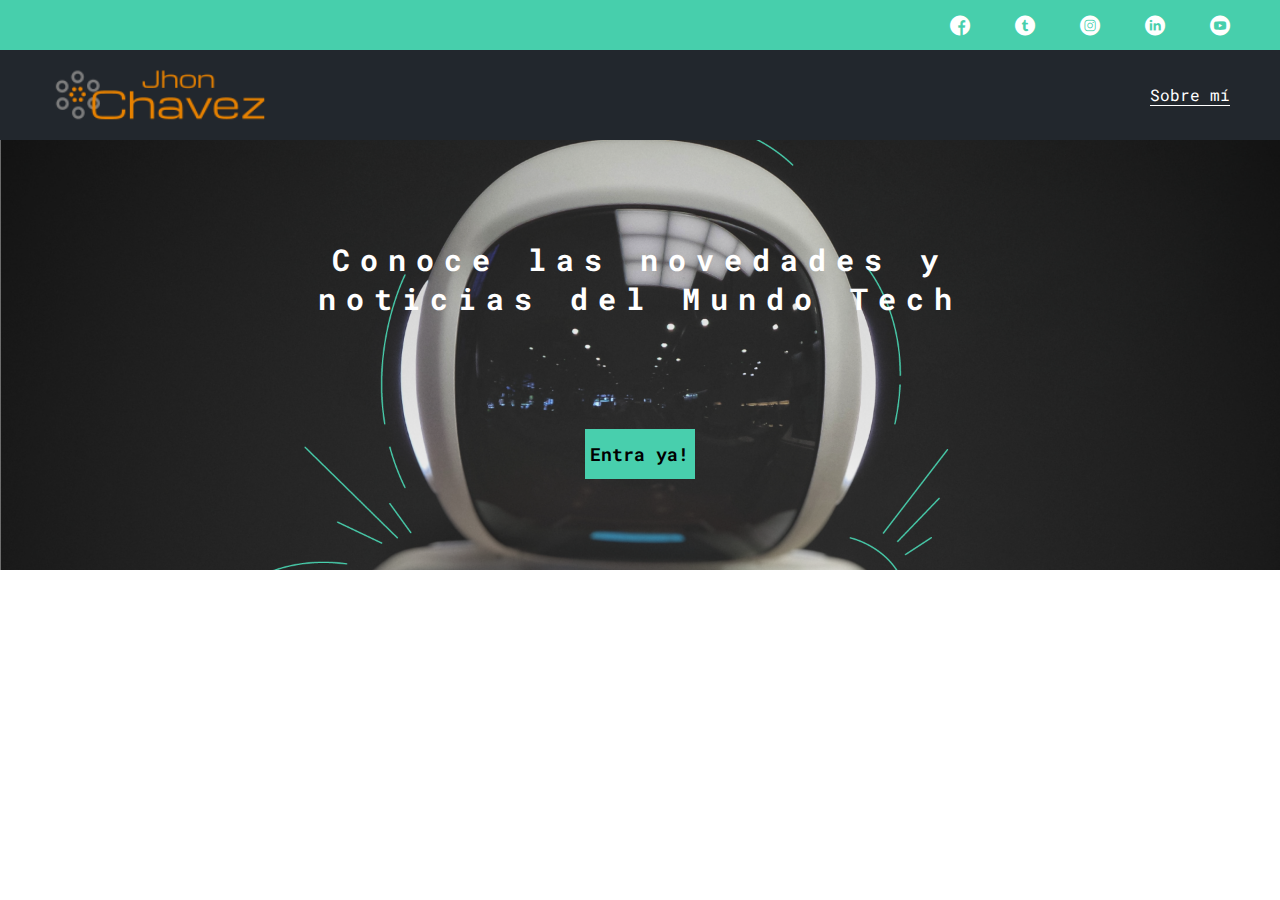
<file: BLOG/index.html>
<!DOCTYPE html>
<html lang="en">
<head>
    <meta charset="UTF-8">
    <meta name="viewport" content="width=device-width, initial-scale=1.0">
    <meta http-equiv="X-UA-Compatible" content="ie=edge">
    <title>Mi Blog</title>
    <link rel="stylesheet" href="../assets/css/main.css">
    <link rel="stylesheet" href="../assets/Social Media/font/flaticon.css">
    <link rel="stylesheet" href="../assets/css/media.css">
</head>
<body>
    <header>
        <section class="header-icons-container">
            <div class="icons">
                <a href="/"><span class="flaticon-001-facebook"></span></a>
                <a href="/"><span class="flaticon-002-twitter"></span></a>
                <a href="/"><span class="flaticon-011-instagram"></span></a>
                <a href="/"><span class="flaticon-010-linkedin"></span></a>
                <a href="/"><span class="flaticon-008-youtube"></span></a>
            </div>
        </section>
        <nav>
            <section class="nav-logo-container">
                <a href="./index.html"><img src="../assets/Imágenes/logo.png" alt="Logo de mi blog" > </a>
            </section>
            <section class="profile-link">
                <a href="./perfil.html">Sobre mí</a>
            </section>
        </nav>
    </header>
    <main class="home-main">
        <section>
            <h1 class="home-main-text">Conoce las novedades y <br> noticias del Mundo Tech</h1>
            <a class="home-main-button" href="./blogs.html">Entra ya!</a>
        </section>
    </main>
</body>
</html>
</file>
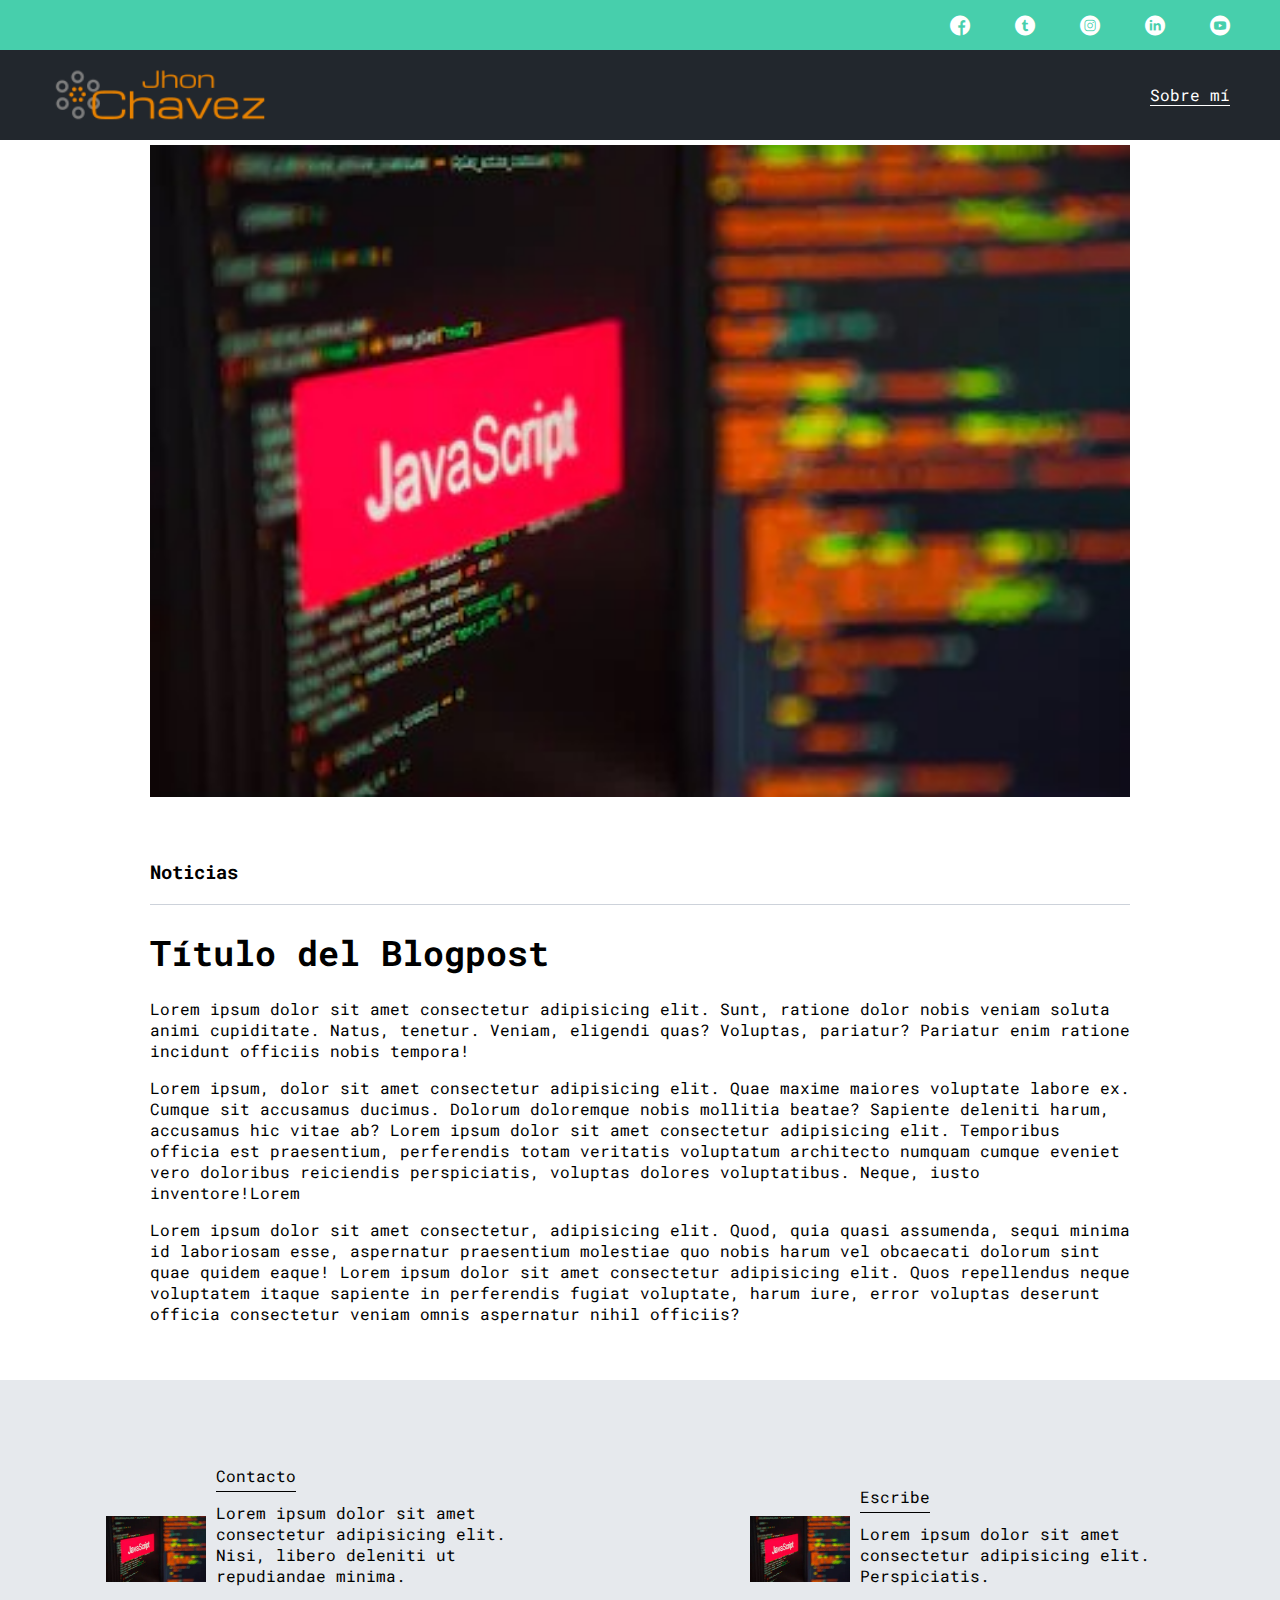
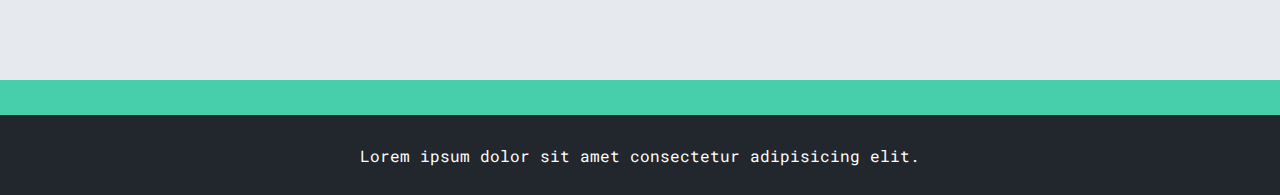
<file: BLOG/blog.html>
<!DOCTYPE html>
<html lang="en">
<head>
    <meta charset="UTF-8">
    <meta name="viewport" content="width=device-width, initial-scale=1.0">
    <meta http-equiv="X-UA-Compatible" content="ie=edge">
    <title>Mi Blog</title>
    <link rel="stylesheet" href="../assets/css/main.css">
    <link rel="stylesheet" href="../assets/Social Media/font/flaticon.css">
    <link rel="stylesheet" href="../assets/css/media.css">
</head>
<body>
    <header>
        <section class="header-icons-container">
            <div class="icons">
                <a href="/"><span class="flaticon-001-facebook"></span></a>
                <a href="/"><span class="flaticon-002-twitter"></span></a>
                <a href="/"><span class="flaticon-011-instagram"></span></a>
                <a href="/"><span class="flaticon-010-linkedin"></span></a>
                <a href="/"><span class="flaticon-008-youtube"></span></a>
            </div>
        </section>
        <nav>
            <section class="nav-logo-container">
                <a href="./index.html"><img src="../assets/Imágenes/logo.png" alt="Logo de mi blog" > </a>
            </section>
            <section class="profile-link">
                <a href="./perfil.html">Sobre mí</a>
            </section>
        </nav>
    </header>
    <main>
        <section class="grid-container blogpost-img-container">
            <img src="../assets/Imágenes/js.jpg" alt="">
        </section>
        <section class="blogpost-main-container">
            <div class="grid-container">
                <h3>Noticias</h3>
                <article>
                    <h1>Título del Blogpost</h1>
                    <p>Lorem ipsum dolor sit amet consectetur adipisicing elit. Sunt, ratione dolor nobis veniam soluta animi cupiditate. Natus, tenetur. Veniam, eligendi quas? Voluptas, pariatur? Pariatur enim ratione incidunt officiis nobis tempora!</p>
                    <p>Lorem ipsum, dolor sit amet consectetur adipisicing elit. Quae maxime maiores voluptate labore ex. Cumque sit accusamus ducimus. Dolorum doloremque nobis mollitia beatae? Sapiente deleniti harum, accusamus hic vitae ab? Lorem ipsum dolor sit amet consectetur adipisicing elit. Temporibus officia est praesentium, perferendis totam veritatis voluptatum architecto numquam cumque eveniet vero doloribus reiciendis perspiciatis, voluptas dolores voluptatibus. Neque, iusto inventore!Lorem</p>
                    <p>Lorem ipsum dolor sit amet consectetur, adipisicing elit. Quod, quia quasi assumenda, sequi minima id laboriosam esse, aspernatur praesentium molestiae quo nobis harum vel obcaecati dolorum sint quae quidem eaque! Lorem ipsum dolor sit amet consectetur adipisicing elit. Quos repellendus neque voluptatem itaque sapiente in perferendis fugiat voluptate, harum iure, error voluptas deserunt officia consectetur veniam omnis aspernatur nihil officiis?</p>
                </article>
            </div>
        </section>
        <section class="contact-main-container">
            <div>
                <img src="../assets/Imágenes/js.jpg" alt="">
                <div class="contact-left">
                    <a href="/">Contacto</a>
                    <p>Lorem ipsum dolor sit amet consectetur adipisicing elit. Nisi, libero deleniti ut repudiandae minima.</p>
                </div>
            </div>
            <div>
                <img src="../assets/Imágenes/js.jpg" alt="">
                <div class="contact-right">
                    <a href="/">Escribe</a>
                    <p>Lorem ipsum dolor sit amet consectetur adipisicing elit. Perspiciatis.</p>
                </div>
            </div>
        </section>
    </main>
    <footer>
        <p>Lorem ipsum dolor sit amet consectetur adipisicing elit.</p>
    </footer>
</body>
</html>
</file>
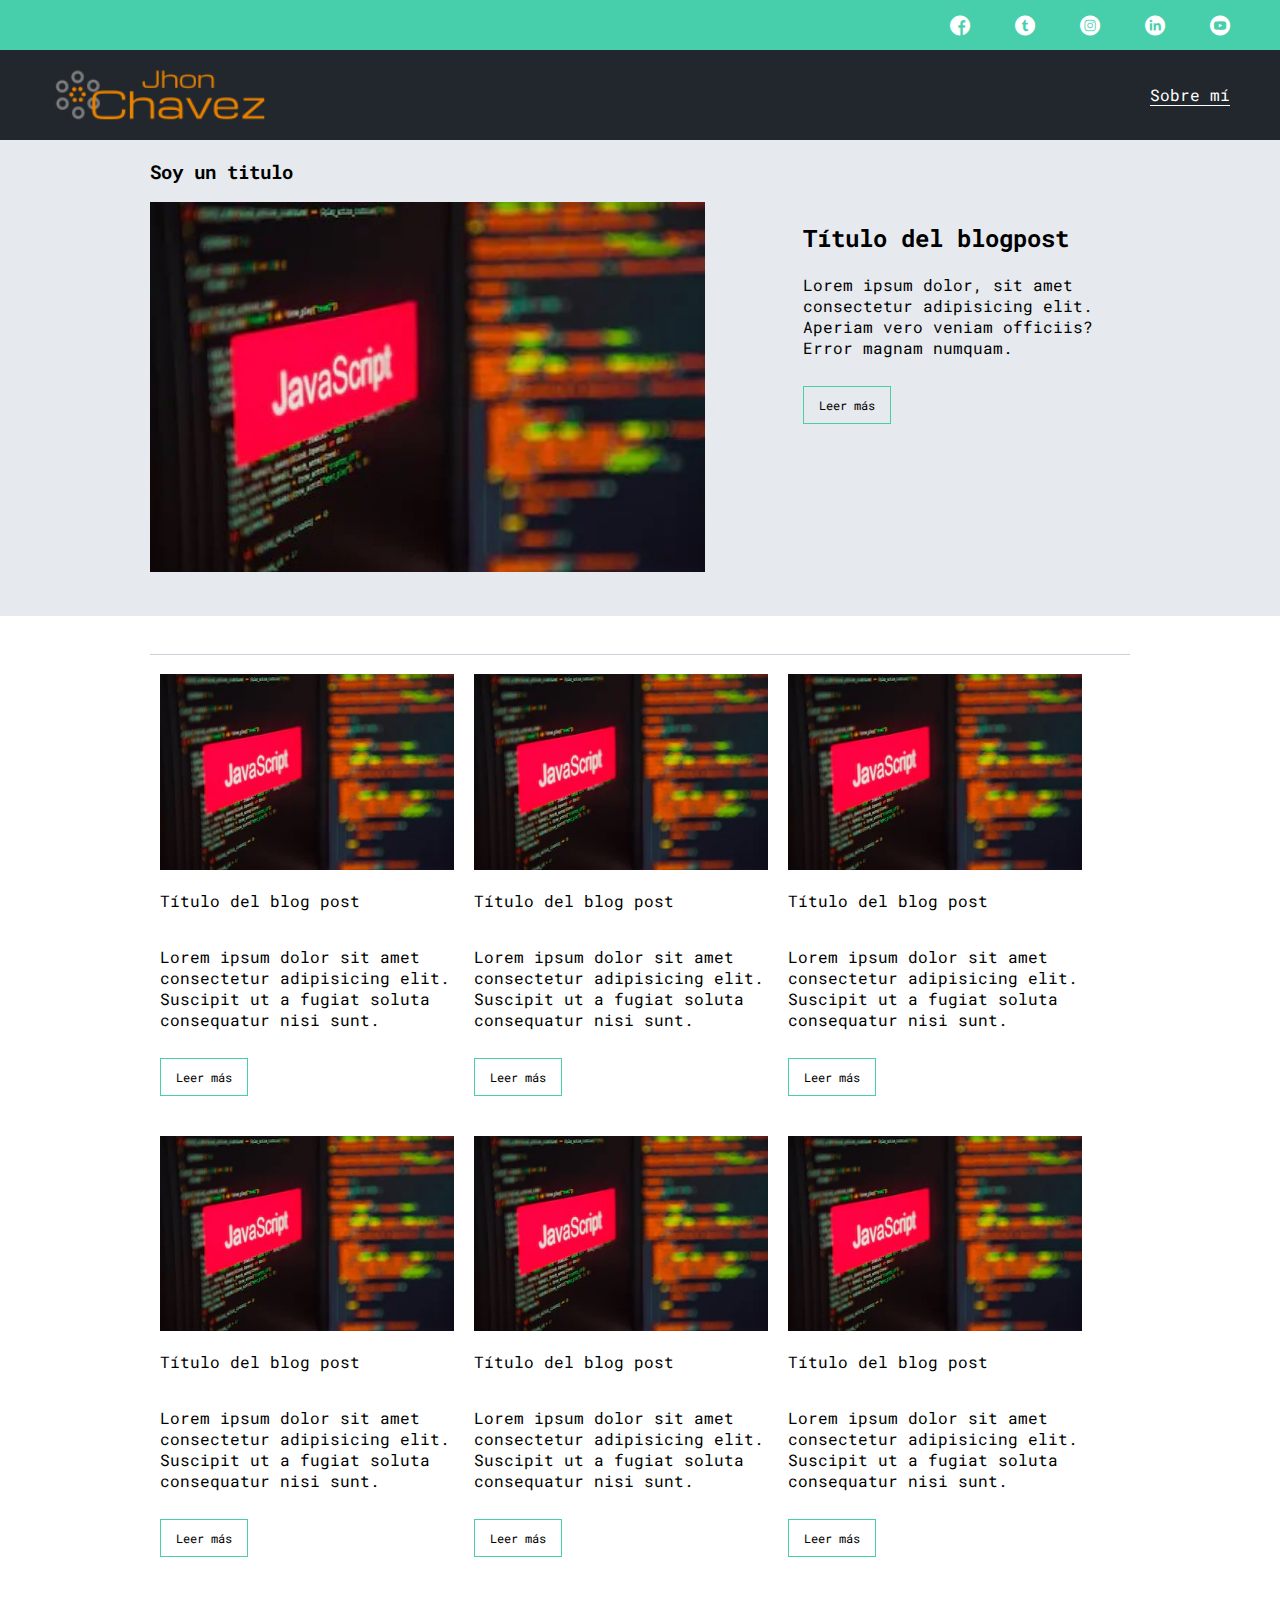
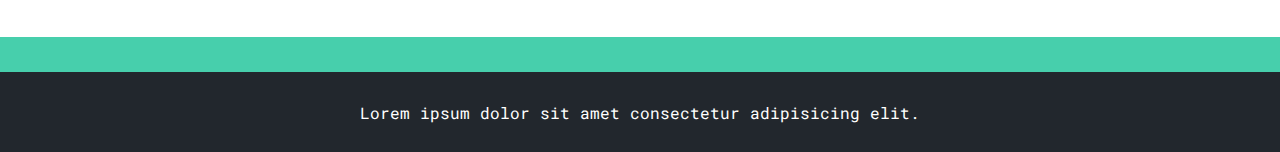
<file: BLOG/blogs.html>
<!DOCTYPE html>
<html lang="en">
<head>
    <meta charset="UTF-8">
    <meta name="viewport" content="width=device-width, initial-scale=1.0">
    <meta http-equiv="X-UA-Compatible" content="ie=edge">
    <title>Noticias</title>
    <link rel="stylesheet" href="../assets/css/main.css">
    <link rel="stylesheet" href="../assets/Social Media/font/flaticon.css">
    <link rel="stylesheet" href="../assets/css/media.css">
</head>
<body>
    <header>
        <section class="header-icons-container">
            <div class="icons">
                <a href="/"><span class="flaticon-001-facebook"></span></a>
                <a href="/"><span class="flaticon-002-twitter"></span></a>
                <a href="/"><span class="flaticon-011-instagram"></span></a>
                <a href="/"><span class="flaticon-010-linkedin"></span></a>
                <a href="/"><span class="flaticon-008-youtube"></span></a>
            </div>
        </section>
        <nav>
            <section class="nav-logo-container">
                <a href="./index.html"><img src="../assets/Imágenes/logo.png" alt="Logo de mi blog" > </a>
            </section>
            <section class="profile-link">
                <a href="./perfil.html">Sobre mí</a>
            </section>
        </nav>
    </header>
    <main class="blogs-main">
        <section class="blogs-news-container">
            <div class="grid-container blogs-main-new">
                <h3>Soy un titulo</h3>
                <div class="blogs-news-img-container">
                    <img src="../assets/Imágenes/js.jpg" alt="">
                </div>
                <div class="blogs-news-info-container">
                    <h2>Título del blogpost</h2>
                    <p>Lorem ipsum dolor, sit amet consectetur adipisicing elit. Aperiam vero veniam officiis? Error magnam numquam.</p>
                    <a href="./blog.html" class="blogs-button">Leer más</a>
                </div>
            </div>
        </section>
        <section class="blogs-posts-container">
            <div class="grid-container">
                <h3></h3>
                <article class="post-container">
                    <img src="../assets/Imágenes/js.jpg" alt="">
                    <p>Título del blog post</p>
                    <p>Lorem ipsum dolor sit amet consectetur adipisicing elit. Suscipit ut a fugiat soluta consequatur nisi sunt.</p>
                    <a href="./blog.html" class="blogs-button">Leer más</a>
                </article>
                <article class="post-container">
                    <img src="../assets/Imágenes/js.jpg" alt="">
                    <p>Título del blog post</p>
                    <p>Lorem ipsum dolor sit amet consectetur adipisicing elit. Suscipit ut a fugiat soluta consequatur nisi sunt.</p>
                    <a href="./blog.html" class="blogs-button">Leer más</a>
                </article>
                <article class="post-container">
                    <img src="../assets/Imágenes/js.jpg" alt="">
                    <p>Título del blog post</p>
                    <p>Lorem ipsum dolor sit amet consectetur adipisicing elit. Suscipit ut a fugiat soluta consequatur nisi sunt.</p>
                    <a href="./blog.html" class="blogs-button">Leer más</a>
                </article>
                <article class="post-container">
                    <img src="../assets/Imágenes/js.jpg" alt="">
                    <p>Título del blog post</p>
                    <p>Lorem ipsum dolor sit amet consectetur adipisicing elit. Suscipit ut a fugiat soluta consequatur nisi sunt.</p>
                    <a href="./blog.html" class="blogs-button">Leer más</a>
                </article>
                <article class="post-container">
                    <img src="../assets/Imágenes/js.jpg" alt="">
                    <p>Título del blog post</p>
                    <p>Lorem ipsum dolor sit amet consectetur adipisicing elit. Suscipit ut a fugiat soluta consequatur nisi sunt.</p>
                    <a href="./blog.html" class="blogs-button">Leer más</a>
                </article>
                <article class="post-container">
                    <img src="../assets/Imágenes/js.jpg" alt="">
                    <p>Título del blog post</p>
                    <p>Lorem ipsum dolor sit amet consectetur adipisicing elit. Suscipit ut a fugiat soluta consequatur nisi sunt.</p>
                    <a href="./blog.html" class="blogs-button">Leer más</a>
                </article>
            </div>
        </section>
    </main>
    <footer>
        <p>Lorem ipsum dolor sit amet consectetur adipisicing elit.</p>
    </footer>
</body>
</html>
</file>
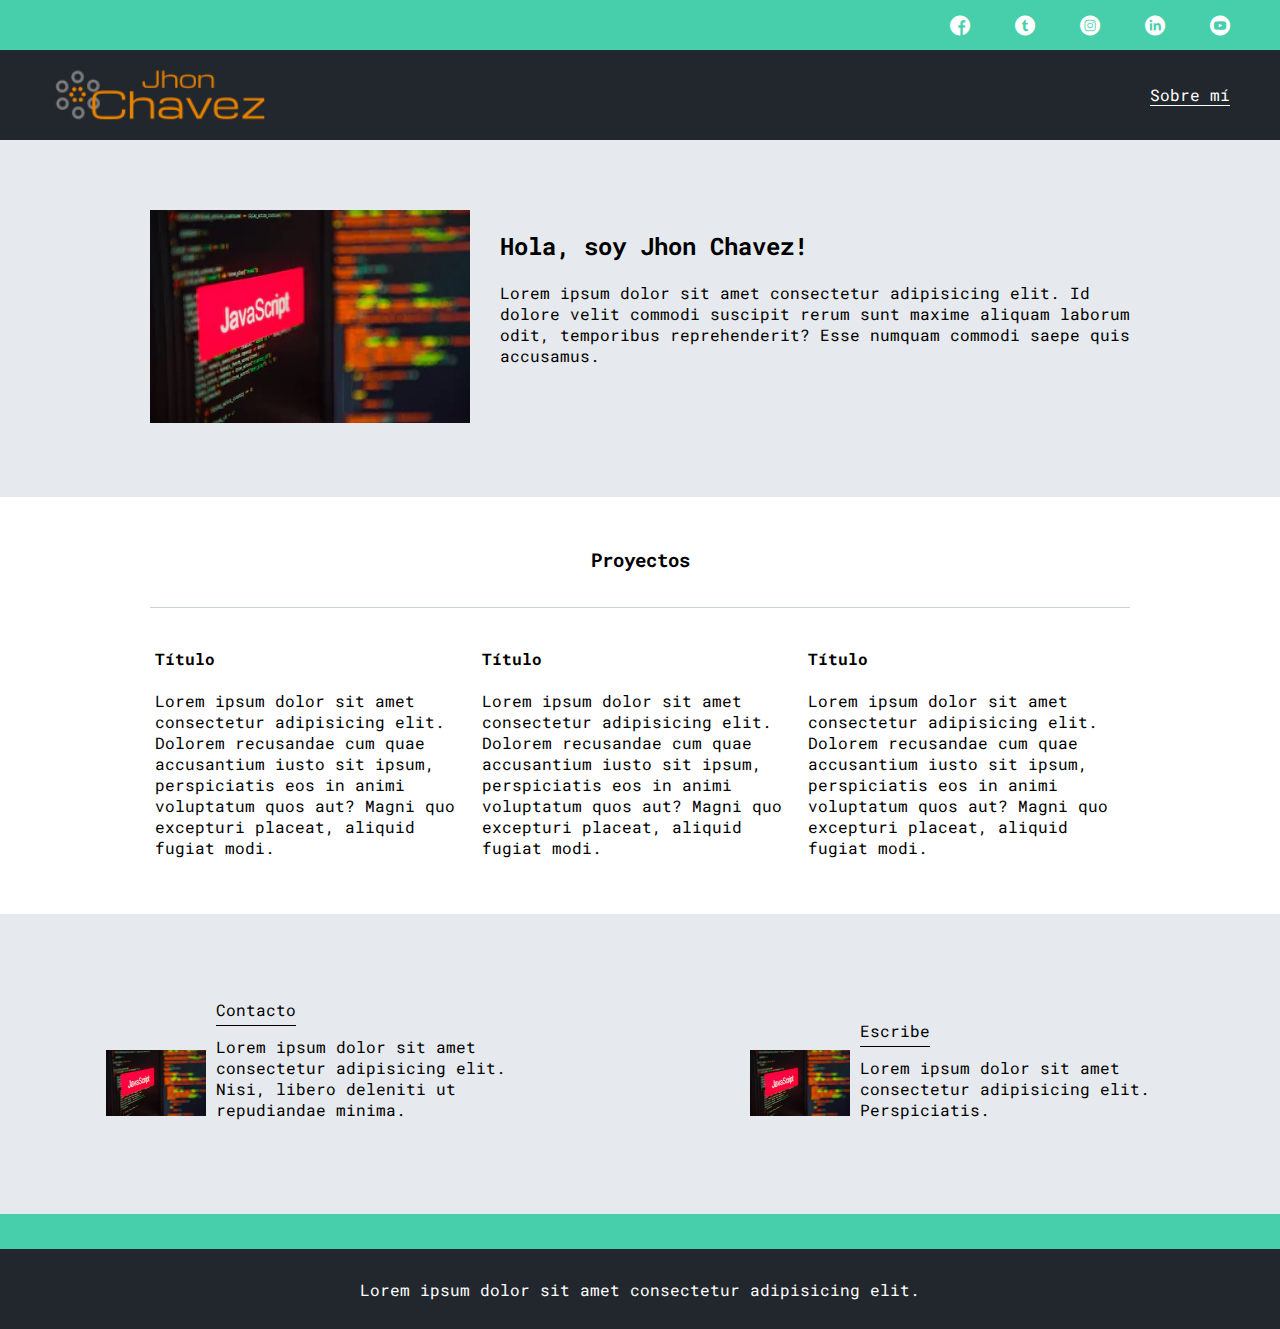
<file: BLOG/perfil.html>
<!DOCTYPE html>
<html lang="en">
<head>
    <meta charset="UTF-8">
    <meta name="viewport" content="width=device-width, initial-scale=1.0">
    <meta http-equiv="X-UA-Compatible" content="ie=edge">
    <title>Mi Blog</title>
    <link rel="stylesheet" href="../assets/css/main.css">
    <link rel="stylesheet" href="../assets/Social Media/font/flaticon.css">
    <link rel="stylesheet" href="../assets/css/media.css">
</head>
<body>
    <header>
        <section class="header-icons-container">
            <div class="icons">
                <a href="/"><span class="flaticon-001-facebook"></span></a>
                <a href="/"><span class="flaticon-002-twitter"></span></a>
                <a href="/"><span class="flaticon-011-instagram"></span></a>
                <a href="/"><span class="flaticon-010-linkedin"></span></a>
                <a href="/"><span class="flaticon-008-youtube"></span></a>
            </div>
        </section>
        <nav>
            <section class="nav-logo-container">
                <a href="./index.html"><img src="../assets/Imágenes/logo.png" alt="Logo de mi blog" > </a>
            </section>
            <section class="profile-link">
                <a href="./perfil.html">Sobre mí</a>
            </section>
        </nav>
    </header>
    <main>
        <section class="profile-main-container">
            <div class="grid-container profile-container">
                <div>
                    <img src="../assets/Imágenes/js.jpg" alt="">
                </div>
                <div>
                    <h2>Hola, soy Jhon Chavez!</h2>
                    <p>Lorem ipsum dolor sit amet consectetur adipisicing elit. Id dolore velit commodi suscipit rerum sunt maxime aliquam laborum odit, temporibus reprehenderit? Esse numquam commodi saepe quis accusamus.</p>
                </div>
            </div>
        </section>
        <section class="profile-main-proyects">
            <div class="grid-container">
                <h3>Proyectos</h3>
                <div class="proyects-main-container">
                    <article class="proyect-container">
                        <h4>Título</h4>
                        <p>Lorem ipsum dolor sit amet consectetur adipisicing elit. Dolorem recusandae cum quae accusantium iusto sit ipsum, perspiciatis eos in animi voluptatum quos aut? Magni quo excepturi placeat, aliquid fugiat modi.</p>
                    </article>
                    <article class="proyect-container">
                        <h4>Título</h4>
                        <p>Lorem ipsum dolor sit amet consectetur adipisicing elit. Dolorem recusandae cum quae accusantium iusto sit ipsum, perspiciatis eos in animi voluptatum quos aut? Magni quo excepturi placeat, aliquid fugiat modi.</p>
                    </article>
                    <article class="proyect-container">
                        <h4>Título</h4>
                        <p>Lorem ipsum dolor sit amet consectetur adipisicing elit. Dolorem recusandae cum quae accusantium iusto sit ipsum, perspiciatis eos in animi voluptatum quos aut? Magni quo excepturi placeat, aliquid fugiat modi.</p>
                    </article>
                </div>
            </div>
        </section>

        <section class="contact-main-container">
            <div>
                <img src="../assets/Imágenes/js.jpg" alt="">
                <div class="contact-left">
                    <a href="/">Contacto</a>
                    <p>Lorem ipsum dolor sit amet consectetur adipisicing elit. Nisi, libero deleniti ut repudiandae minima.</p>
                </div>
            </div>
            <div>
                <img src="../assets/Imágenes/js.jpg" alt="">
                <div class="contact-right">
                    <a href="/">Escribe</a>
                    <p>Lorem ipsum dolor sit amet consectetur adipisicing elit. Perspiciatis.</p>
                </div>
            </div>
        </section>
    </main>
    <footer>
        <p>Lorem ipsum dolor sit amet consectetur adipisicing elit.</p>
    </footer>
</body>
</html>
</file>
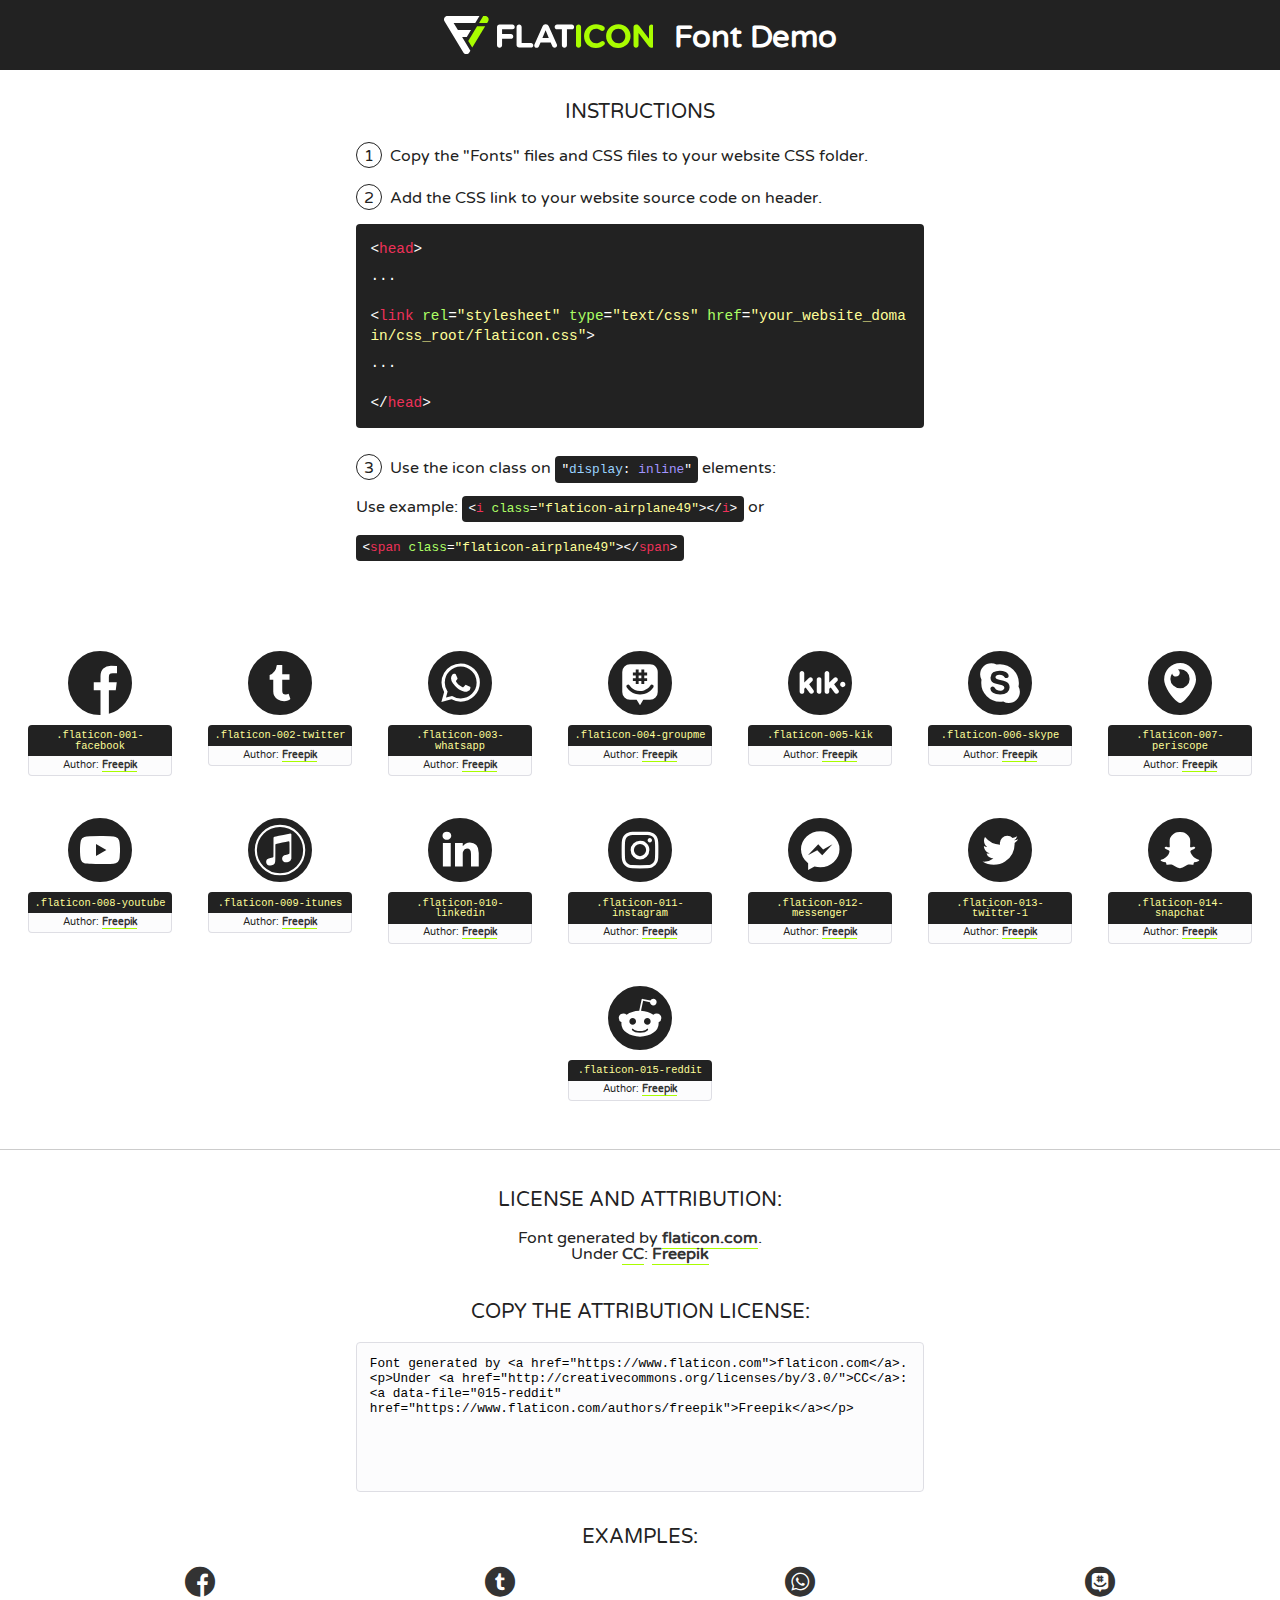
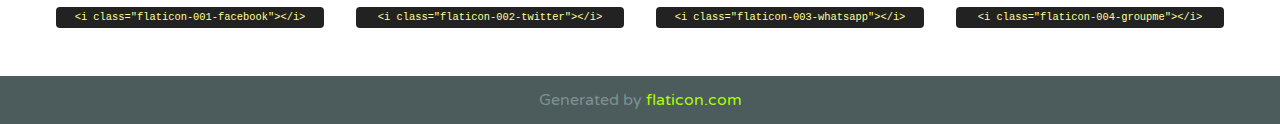
<file: assets/Social Media/font/flaticon.html>
<!DOCTYPE html>
<!--
  Flaticon icon font: Flaticon
  Creation date: 20/12/2018 09:27
-->
<html>
<!DOCTYPE html>
<html>

<head>
    <title>Flaticon WebFont</title>
    <link href="http://fonts.googleapis.com/css?family=Varela+Round" rel="stylesheet" type="text/css" />
    <link rel="stylesheet" type="text/css" href="flaticon.css">
    <meta charset="UTF-8">
    <style>
    html, body, div, span, applet, object, iframe,
    h1, h2, h3, h4, h5, h6, p, blockquote, pre,
    a, abbr, acronym, address, big, cite, code,
    del, dfn, em, img, ins, kbd, q, s, samp,
    small, strike, strong, sub, sup, tt, var,
    b, u, i, center,
    dl, dt, dd, ol, ul, li,
    fieldset, form, label, legend,
    table, caption, tbody, tfoot, thead, tr, th, td,
    article, aside, canvas, details, embed, 
    figure, figcaption, footer, header, hgroup, 
    menu, nav, output, ruby, section, summary,
    time, mark, audio, video {
        margin: 0;
        padding: 0;
        border: 0;
        font-size: 100%;
        font: inherit;
        vertical-align: baseline;
    }
    /* HTML5 display-role reset for older browsers */
    article, aside, details, figcaption, figure, 
    footer, header, hgroup, menu, nav, section {
        display: block;
    }
    body {
        line-height: 1;
    }
    ol, ul {
        list-style: none;
    }
    blockquote, q {
        quotes: none;
    }
    blockquote:before, blockquote:after,
    q:before, q:after {
        content: '';
        content: none;
    }
    table {
        border-collapse: collapse;
        border-spacing: 0;
    }
    body {
        font-family: 'Varela Round', Helvetica, Arial, sans-serif;
        font-size: 16px;
        color: #222;
    }
    a {
        color: #333;
        border-bottom: 1px solid #a9fd00;
        font-weight: bold;
        text-decoration: none;
    }
    * {
        -moz-box-sizing: border-box;
        -webkit-box-sizing: border-box;
        box-sizing: border-box;
        margin: 0;
        padding: 0;
    }
    [class^="flaticon-"]:before, [class*=" flaticon-"]:before, [class^="flaticon-"]:after, [class*=" flaticon-"]:after {
        font-family: Flaticon;
        font-size: 30px;
        font-style: normal;
        margin-left: 20px;
        color: #333;
    }
    .wrapper {
        max-width: 600px;
        margin: auto;
        padding: 0 1em;
    }
    .title {
        font-size: 1.25em;
        text-align: center;
        margin-bottom: 1em;
        text-transform: uppercase;
    }
    header {
        text-align: center;
        background-color: #222;
        color: #fff;
        padding: 1em;
    }
    header .logo {
        width: 210px;
        height: 38px;
        display: inline-block;
        vertical-align: middle;
        margin-right: 1em;
        border: none;
    }
    header strong {
        font-size: 1.95em;
        font-weight: bold;
        vertical-align: middle;
        margin-top: 5px;
        display: inline-block;
    }
    .demo {
        margin: 2em auto;
        line-height: 1.25em;
    }
    .demo ul li {
        margin-bottom: 1em;
    }
    .demo ul li .num {
        color: #222;
        border-radius: 20px;
        display: inline-block;
        width: 26px;
        padding: 3px;
        height: 26px;
        text-align: center;
        margin-right: 0.5em;
        border: 1px solid #222;
    }
    .demo ul li code {
        background-color: #222;
        border-radius: 4px;
        padding: 0.25em 0.5em;
        display: inline-block;
        color: #fff;
        font-family: Consolas,Monaco,Lucida Console,Liberation Mono,DejaVu Sans Mono,Bitstream Vera Sans Mono,Courier New, monospace;
        font-weight: lighter;
        margin-top: 1em;
        font-size: 0.8em;
        word-break: break-all;
    }
    .demo ul li code.big {
        padding: 1em;
        font-size: 0.9em;
    }
    .demo ul li code .red {
        color: #EF3159;
    }
    .demo ul li code .green {
        color: #ACFF65;
    }
    .demo ul li code .yellow {
        color: #FFFF99;
    }
    .demo ul li code .blue {
        color: #99D3FF;
    }
    .demo ul li code .purple {
        color: #A295FF;
    }
    .demo ul li code .dots {
        margin-top: 0.5em;
        display: block;
    }
    #glyphs {
        border-bottom: 1px solid #ccc;
        padding: 2em 0;
        text-align: center;
    }
    .glyph {
        display: inline-block;
        width: 9em;
        margin: 1em;
        text-align: center;
        vertical-align: top;
        background: #FFF;
    }
    .glyph .glyph-icon {
        padding: 10px;
        display: block;
        font-family:"Flaticon";
        font-size: 64px;
        line-height: 1;
    }
    .glyph .glyph-icon:before {
        font-size: 64px;
        color: #222;
        margin-left: 0;
    }
    .class-name {
        font-size: 0.65em;
        background-color: #222;
        color: #fff;
        border-radius: 4px 4px 0 0;
        padding: 0.5em;
        color: #FFFF99;
        font-family: Consolas,Monaco,Lucida Console,Liberation Mono,DejaVu Sans Mono,Bitstream Vera Sans Mono,Courier New, monospace;
    }
    .author-name {
        font-size: 0.6em;
        background-color: #fcfcfd;
        border: 1px solid #DEDEE4;
        border-top: 0;
        border-radius: 0 0 4px 4px;
        padding: 0.5em;
    }
    .class-name:last-child {
        font-size: 10px;
        color:#888;
    }
    .class-name:last-child a {
        font-size: 10px;
        color:#555;
    }
    .class-name:last-child a:hover {
        color:#a9fd00;
    }
    .glyph > input {
        display: block;
        width: 100px;
        margin: 5px auto;
        text-align: center;
        font-size: 12px;
        cursor: text;
    }
    .glyph > input.icon-input {
        font-family:"Flaticon";
        font-size: 16px;
        margin-bottom: 10px;
    }
    .attribution .title {
        margin-top: 2em;
    }
    .attribution textarea {
        background-color: #fcfcfd;
        padding: 1em;
        border: none;
        box-shadow: none;
        border: 1px solid #DEDEE4;
        border-radius: 4px;
        resize: none;
        width: 100%;
        height: 150px;
        font-size: 0.8em;
        font-family: Consolas,Monaco,Lucida Console,Liberation Mono,DejaVu Sans Mono,Bitstream Vera Sans Mono,Courier New, monospace;
        -webkit-appearance: none;
    }
    .iconsuse {
        margin: 2em auto;
        text-align: center;
        max-width: 1200px;
    }
    .iconsuse:after {
        content: '';
        display: table;
        clear: both;
    }
    .iconsuse .image {
        float: left;
        width: 25%;
        padding: 0 1em;
    }
    .iconsuse .image p {
        margin-bottom: 1em;
    }
    .iconsuse .image span {
        display: block;
        font-size: 0.65em;
        background-color: #222;
        color: #fff;
        border-radius: 4px;
        padding: 0.5em;
        color: #FFFF99;
        margin-top: 1em;
        font-family: Consolas,Monaco,Lucida Console,Liberation Mono,DejaVu Sans Mono,Bitstream Vera Sans Mono,Courier New, monospace;
    }
    #footer {
        text-align: center;
        background-color: #4C5B5C;
        color: #7c9192;
        padding: 1em;
    }
    #footer a {
        border: none;
        color: #a9fd00;
        font-weight: normal;
    }
    @media (max-width: 960px) {
        .iconsuse .image {
            width: 50%;
        }
    }
    @media (max-width: 560px) {
        .iconsuse .image {
            width: 100%;
        }
    }
    </style>
</head>

<body class="characters-off">

    <header>
        <a href="https://www.flaticon.com" target="_blank" class="logo">
            <svg version="1.1" xmlns="http://www.w3.org/2000/svg" xmlns:xlink="http://www.w3.org/1999/xlink" xmlns:a="http://ns.adobe.com/AdobeSVGViewerExtensions/3.0/" viewBox="0 0 560.875 102.036" enable-background="new 0 0 560.875 102.036" xml:space="preserve">
                <defs>
                </defs>
                <g>
                    <g class="letters">
                        <path fill="#ffffff" d="M141.596,29.675c0-3.777,2.985-6.767,6.764-6.767h34.438c3.426,0,6.15,2.728,6.15,6.15
                        c0,3.43-2.724,6.149-6.15,6.149h-27.674v13.091h23.719c3.429,0,6.151,2.724,6.151,6.15c0,3.43-2.723,6.149-6.151,6.149h-23.719
                        v17.574c0,3.773-2.986,6.761-6.764,6.761c-3.779,0-6.764-2.989-6.764-6.761V29.675z"></path>
                        <path fill="#ffffff" d="M193.844,29.149c0-3.781,2.985-6.767,6.764-6.767c3.776,0,6.763,2.985,6.763,6.767v42.957h25.039
                        c3.426,0,6.149,2.726,6.149,6.153c0,3.425-2.723,6.15-6.149,6.15h-31.802c-3.779,0-6.764-2.986-6.764-6.768V29.149z"></path>
                        <path fill="#ffffff" d="M241.891,75.71l21.438-48.407c1.492-3.341,4.215-5.357,7.906-5.357h0.792
                        c3.686,0,6.323,2.017,7.815,5.357l21.439,48.407c0.436,0.967,0.701,1.845,0.701,2.723c0,3.602-2.809,6.501-6.414,6.501
                        c-3.161,0-5.269-1.845-6.499-4.655l-4.132-9.661h-27.059l-4.301,10.102c-1.144,2.631-3.426,4.214-6.237,4.214
                        c-3.517,0-6.24-2.81-6.24-6.325C241.1,77.64,241.451,76.677,241.891,75.71z M279.932,58.666l-8.521-20.297l-8.526,20.297H279.932
                        z"></path>
                        <path fill="#ffffff" d="M314.864,35.387H301.86c-3.429,0-6.239-2.813-6.239-6.238c0-3.429,2.811-6.24,6.239-6.24h39.533
                        c3.426,0,6.237,2.811,6.237,6.24c0,3.425-2.811,6.238-6.237,6.238h-13.001v42.785c0,3.773-2.99,6.761-6.764,6.761
                        c-3.779,0-6.764-2.989-6.764-6.761V35.387z"></path>
                        <path fill="#A9FD00" d="M352.615,29.149c0-3.781,2.985-6.767,6.767-6.767c3.774,0,6.761,2.985,6.761,6.767v49.024
                        c0,3.773-2.987,6.761-6.761,6.761c-3.781,0-6.767-2.989-6.767-6.761V29.149z"></path>
                        <path fill="#A9FD00" d="M374.132,53.836v-0.179c0-17.481,13.178-31.801,32.065-31.801c9.22,0,15.459,2.458,20.557,6.238
                        c1.402,1.054,2.637,2.985,2.637,5.357c0,3.692-2.985,6.59-6.681,6.59c-1.845,0-3.071-0.702-4.044-1.319
                        c-3.776-2.813-7.729-4.393-12.562-4.393c-10.364,0-17.831,8.611-17.831,19.154v0.173c0,10.542,7.291,19.329,17.831,19.329
                        c5.715,0,9.492-1.756,13.359-4.834c1.049-0.874,2.458-1.491,4.039-1.491c3.429,0,6.325,2.813,6.325,6.236
                        c0,2.106-1.056,3.78-2.282,4.834c-5.539,4.834-12.036,7.733-21.878,7.733C387.572,85.464,374.132,71.493,374.132,53.836z"></path>
                        <path fill="#A9FD00" d="M433.009,53.836v-0.179c0-17.481,13.79-31.801,32.766-31.801c18.981,0,32.592,14.143,32.592,31.628v0.173
                        c0,17.483-13.785,31.807-32.769,31.807C446.625,85.464,433.009,71.32,433.009,53.836z M484.224,53.836v-0.179
                        c0-10.539-7.725-19.326-18.626-19.326c-10.893,0-18.449,8.611-18.449,19.154v0.173c0,10.542,7.73,19.329,18.626,19.329
                        C476.676,72.986,484.224,64.378,484.224,53.836z"></path>
                        <path fill="#A9FD00" d="M506.233,29.321c0-3.774,2.99-6.763,6.767-6.763h1.401c3.252,0,5.183,1.583,7.029,3.953l26.093,34.265
                        V29.059c0-3.692,2.99-6.677,6.681-6.677c3.683,0,6.671,2.985,6.671,6.677v48.934c0,3.78-2.987,6.765-6.764,6.765h-0.436
                        c-3.257,0-5.188-1.581-7.034-3.953l-27.056-35.492v32.944c0,3.687-2.985,6.676-6.678,6.676c-3.683,0-6.673-2.989-6.673-6.676
                        V29.321z"></path>
                    </g>
                    <g class="insignia">
                        <path fill="#ffffff" d="M48.372,56.137h12.517l11.156-18.537H37.186L25.688,18.539h57.825L94.668,0H9.271
                        C5.925,0,2.842,1.801,1.198,4.716c-1.644,2.907-1.593,6.482,0.134,9.343l50.38,83.501c1.678,2.781,4.689,4.476,7.938,4.476
                        c3.246,0,6.257-1.695,7.935-4.476l2.898-4.804L48.372,56.137z"></path>
                        <g class="i">
                            <path fill="#A9FD00" d="M93.575,18.539h0.031v0.004l21.652,0.004l2.705-4.488c1.727-2.861,1.778-6.436,0.133-9.343
                            C116.454,1.801,113.371,0,110.026,0h-5.294L93.575,18.539z"></path>
                            <polygon fill="#A9FD00" points="88.291,27.356 64.725,66.486 75.519,84.404 109.942,27.356"></polygon>
                        </g>
                    </g>
                </g>
            </svg>
        </a>
        <strong>Font Demo</strong>
    </header>


    <section class="demo wrapper">

        <p class="title">Instructions</p>

        <ul>
            <li>
                <span class="num">1</span>Copy the "Fonts" files and CSS files to your website CSS folder.
            </li>
            <li>
                <span class="num">2</span>Add the CSS link to your website source code on header.
                <code class="big">
                    &lt;<span class="red">head</span>&gt;
                    <br/><span class="dots">...</span>
                    <br/>&lt;<span class="red">link</span> <span class="green">rel</span>=<span class="yellow">"stylesheet"</span> <span class="green">type</span>=<span class="yellow">"text/css"</span> <span class="green">href</span>=<span class="yellow">"your_website_domain/css_root/flaticon.css"</span>&gt;
                    <br/><span class="dots">...</span>
                    <br/>&lt;/<span class="red">head</span>&gt;
                </code>
            </li>

            <li>
                <p>
                    <span class="num">3</span>Use the icon class on <code>"<span class="blue">display</span>:<span class="purple"> inline</span>"</code> elements:
                    <br />
                    Use example: <code>&lt;<span class="red">i</span> <span class="green">class</span>=<span class="yellow">&quot;flaticon-airplane49&quot;</span>&gt;&lt;/<span class="red">i</span>&gt;</code> or <code>&lt;<span class="red">span</span> <span class="green">class</span>=<span class="yellow">&quot;flaticon-airplane49&quot;</span>&gt;&lt;/<span class="red">span</span>&gt;</code>
            </li>
        </ul>

    </section>




   <section id="glyphs">          
    
      
        <div class="glyph"><div class="glyph-icon flaticon-001-facebook"></div>
            <div class="class-name">.flaticon-001-facebook</div>
            <div class="author-name">Author: <a data-file="001-facebook" href="https://www.flaticon.com/authors/freepik">Freepik</a> </div> 
        </div>        
        
        <div class="glyph"><div class="glyph-icon flaticon-002-twitter"></div>
            <div class="class-name">.flaticon-002-twitter</div>
            <div class="author-name">Author: <a data-file="002-twitter" href="https://www.flaticon.com/authors/freepik">Freepik</a> </div> 
        </div>        
        
        <div class="glyph"><div class="glyph-icon flaticon-003-whatsapp"></div>
            <div class="class-name">.flaticon-003-whatsapp</div>
            <div class="author-name">Author: <a data-file="003-whatsapp" href="https://www.flaticon.com/authors/freepik">Freepik</a> </div> 
        </div>        
        
        <div class="glyph"><div class="glyph-icon flaticon-004-groupme"></div>
            <div class="class-name">.flaticon-004-groupme</div>
            <div class="author-name">Author: <a data-file="004-groupme" href="https://www.flaticon.com/authors/freepik">Freepik</a> </div> 
        </div>        
        
        <div class="glyph"><div class="glyph-icon flaticon-005-kik"></div>
            <div class="class-name">.flaticon-005-kik</div>
            <div class="author-name">Author: <a data-file="005-kik" href="https://www.flaticon.com/authors/freepik">Freepik</a> </div> 
        </div>        
        
        <div class="glyph"><div class="glyph-icon flaticon-006-skype"></div>
            <div class="class-name">.flaticon-006-skype</div>
            <div class="author-name">Author: <a data-file="006-skype" href="https://www.flaticon.com/authors/freepik">Freepik</a> </div> 
        </div>        
        
        <div class="glyph"><div class="glyph-icon flaticon-007-periscope"></div>
            <div class="class-name">.flaticon-007-periscope</div>
            <div class="author-name">Author: <a data-file="007-periscope" href="https://www.flaticon.com/authors/freepik">Freepik</a> </div> 
        </div>        
        
        <div class="glyph"><div class="glyph-icon flaticon-008-youtube"></div>
            <div class="class-name">.flaticon-008-youtube</div>
            <div class="author-name">Author: <a data-file="008-youtube" href="https://www.flaticon.com/authors/freepik">Freepik</a> </div> 
        </div>        
        
        <div class="glyph"><div class="glyph-icon flaticon-009-itunes"></div>
            <div class="class-name">.flaticon-009-itunes</div>
            <div class="author-name">Author: <a data-file="009-itunes" href="https://www.flaticon.com/authors/freepik">Freepik</a> </div> 
        </div>        
        
        <div class="glyph"><div class="glyph-icon flaticon-010-linkedin"></div>
            <div class="class-name">.flaticon-010-linkedin</div>
            <div class="author-name">Author: <a data-file="010-linkedin" href="https://www.flaticon.com/authors/freepik">Freepik</a> </div> 
        </div>        
        
        <div class="glyph"><div class="glyph-icon flaticon-011-instagram"></div>
            <div class="class-name">.flaticon-011-instagram</div>
            <div class="author-name">Author: <a data-file="011-instagram" href="https://www.flaticon.com/authors/freepik">Freepik</a> </div> 
        </div>        
        
        <div class="glyph"><div class="glyph-icon flaticon-012-messenger"></div>
            <div class="class-name">.flaticon-012-messenger</div>
            <div class="author-name">Author: <a data-file="012-messenger" href="https://www.flaticon.com/authors/freepik">Freepik</a> </div> 
        </div>        
        
        <div class="glyph"><div class="glyph-icon flaticon-013-twitter-1"></div>
            <div class="class-name">.flaticon-013-twitter-1</div>
            <div class="author-name">Author: <a data-file="013-twitter-1" href="https://www.flaticon.com/authors/freepik">Freepik</a> </div> 
        </div>        
        
        <div class="glyph"><div class="glyph-icon flaticon-014-snapchat"></div>
            <div class="class-name">.flaticon-014-snapchat</div>
            <div class="author-name">Author: <a data-file="014-snapchat" href="https://www.flaticon.com/authors/freepik">Freepik</a> </div> 
        </div>        
        
        <div class="glyph"><div class="glyph-icon flaticon-015-reddit"></div>
            <div class="class-name">.flaticon-015-reddit</div>
            <div class="author-name">Author: <a data-file="015-reddit" href="https://www.flaticon.com/authors/freepik">Freepik</a> </div> 
        </div>        
        

    </section>



    <section class="attribution wrapper"   style="text-align:center;">

      <div class="title">License and attribution:</div><div class="attrDiv">Font generated by <a href="https://www.flaticon.com">flaticon.com</a>. <div><p>Under <a href="http://creativecommons.org/licenses/by/3.0/">CC</a>: <a data-file="015-reddit" href="https://www.flaticon.com/authors/freepik">Freepik</a></p>  </div>
      </div>
      <div class="title">Copy the Attribution License:</div>

    <textarea onclick="this.focus();this.select();">Font generated by &lt;a href=&quot;https://www.flaticon.com&quot;&gt;flaticon.com&lt;/a&gt;. <p>Under <a href="http://creativecommons.org/licenses/by/3.0/">CC</a>: <a data-file="015-reddit" href="https://www.flaticon.com/authors/freepik">Freepik</a></p>  
     </textarea>

    </section>

    <section class="iconsuse">

          <div class="title">Examples:</div>            
             
            <div class="image">
                <p>
                    <i class="glyph-icon flaticon-001-facebook"></i> 
                    <span>&lt;i class=&quot;flaticon-001-facebook&quot;&gt;&lt;/i&gt;</span>
                </p>
            </div>
            
            <div class="image">
                <p>
                    <i class="glyph-icon flaticon-002-twitter"></i> 
                    <span>&lt;i class=&quot;flaticon-002-twitter&quot;&gt;&lt;/i&gt;</span>
                </p>
            </div>
            
            <div class="image">
                <p>
                    <i class="glyph-icon flaticon-003-whatsapp"></i> 
                    <span>&lt;i class=&quot;flaticon-003-whatsapp&quot;&gt;&lt;/i&gt;</span>
                </p>
            </div>
            
            <div class="image">
                <p>
                    <i class="glyph-icon flaticon-004-groupme"></i> 
                    <span>&lt;i class=&quot;flaticon-004-groupme&quot;&gt;&lt;/i&gt;</span>
                </p>
            </div>
                       
        </div>
                            
    </section>

<div id="footer">
    <div>Generated by <a href="https://www.flaticon.com">flaticon.com</a>
    </div>
</div>



</body>
</html>
</file>
<file: assets/css/main.css>
@import url('https://fonts.googleapis.com/css?family=Roboto+Mono:400,500,700|Roboto+Slab:400,700|Roboto:400,500,700,900&display=swap');

body {
    font-family: 'Roboto Mono', monospace;
    margin: 0;
    padding: 0;
    
}
a {
    text-decoration: none;
    display: inline;
    color: black;
}
.home-body {
    position: fixed;
    top: 0;
    bottom: 0;
    left: 0;
    right: 0;
}
.grid-container {
    max-width: 980px;
    margin: auto;
}


header {
    width: 100%;
    height: 140px;
    display: grid;
    grid-template-rows: 1fr 1fr;
}
header .header-icons-container {
    width: 100%;
    height: 50px;
    display: grid;
    background-color: #47cfac;
}
header .header-icons-container .icons {
    width: 300px;
    height: auto;
    display: flex;
    justify-items: flex-end;
    align-items: center;
    justify-content: space-between;
    justify-self: end;
    margin-right: 50px;
}
header .icons span {
    color: white;
}
nav  {
    display: grid;
    grid-template-columns: 1fr 1fr;
    height: 90px;
    background-color: #22272d;
}
nav .nav-logo-container {
    margin-left: 50px;
}
nav .nav-logo-container img {
    width: 220px;
    margin-top: 10px;
}
nav .profile-link {
    display: flex;
    align-items: center;
    justify-content: flex-end;
    margin-right: 50px;
}
nav .profile-link a {
    color: white;
    border-bottom: 1px solid white;
}

.home-main {
    display: grid;
    grid-template-columns: 1fr 4fr 1fr;
    height: 100%;
    background-image: url('../Imágenes/Cover.png');
    background-position: center;
    background-repeat: no-repeat;
    background-size: cover;
}
.home-main section {
    display: grid;
    grid-column: 2;
    justify-items: center;
    height: 350px;
    margin-top: 80px;
}
.home-main-text {
    font-family: 'Roboto mono', monospace;
    font-size: 30px;
    font-weight: 700px;
    letter-spacing: 10px;
    color: black;
    text-align: center;
    color: white;
}
.home-main-button {
    width: 110px;
    height: 50px;
    background: #48cfad;
    text-align: center;
    font-weight: 700;
    font-size: 18px;
    line-height: 50px;
}

.blogs-main {
    display: grid;
}
.blogs-news-container {
    background-color: #e6e9ed;
    padding: 0 50px 40px;
}
.blogs-main-new {
    display: grid;
    grid-template-columns: 2fr 1fr;
    grid-template-rows: 2fr;
}
.blogs-news-img-container {
    grid-column: 1;
}
.blogs-news-img-container img {
    width: 85%;
}
.blogs-news-info-container {
    grid-column: 2;
}
.blogs-news-info-container p {
    margin-bottom: 35px;
}
.blogs-posts-container {
    padding: 0 50px 40px;
}
.blogs-posts-container h3 {
    border-bottom: 1px solid #cdd2da;  
    padding-bottom: 20px;
    text-align: center;
}
.blogs-button {
    border: 1px solid #47cfac;
    padding: 10px 15px;
    font-size: 12px;
}
.blogs-posts-container .post-container {
    display: inline-block;
    padding-left: 10px;
    max-width: 30%;
    margin-bottom: 50px;
}
.blogs-posts-container .post-container p {
    margin-bottom: 35px;
}
.blogs-posts-container .post-container img {
    width: 100%;
}
footer {
    width: 100%;
    height: 80px;
    background-color: #22272d;
    border-top: 35px solid #47cfac;
    text-align: center;
}
footer p {
    color: white;
    margin-top: 30px;
}

/* ----------------- pag blog */
.blogpost-img-container {
    padding: 0 50px 40px;
}
.blogpost-img-container img {
    width: 100%;
    padding-top: 5px;
}
.blogpost-main-container {
    padding: 0 50px 40px;
}
.blogpost-main-container h3 {
    border-bottom: 1px solid #cdd2da;
    padding-bottom: 20px;
}
.blogpost-main-container article h1 {
    font-size: 35px;
}

/* -----------------contactos */
.contact-main-container {
    width: 100%;
    min-height: 250px;
    background-color: #e6e9ed;
    text-align: center;
    padding-bottom: 50px;
}
.contact-main-container div {
    display: inline-block;
    width: 49.5%;
    height: 100%;
}
.contact-main-container div a {
    border-bottom: 1px solid black;
    padding-bottom: 5px;
}
.contact-main-container .contact-left, .contact-right {
    text-align: initial;
    margin-top: 85px;
}
.contact-main-container img {
    width: 100px;
}

/* ______________________ Perfil */
.profile-main-container {
    padding: 70px 40px;
    background-color: #e6e9ed;
    margin-bottom: 50px;
}
.profile-main-container img {
    width: 320px;
    margin-right: 30px;
}
.profile-main-container .profile-container {
    display: flex;
}
.profile-main-proyects {
    padding: 0 50px 40px;
}
.profile-main-proyects h3 {
    border-bottom: 1px solid #cdd2da;
    padding-bottom: 35px;
    text-align: center;
}
.proyects-main-container {
    display: grid;
    grid-template-columns: 1fr 1fr 1fr;
}
.proyect-container {
    padding: 0 5px;
}
</file>
<file: assets/Social Media/font/flaticon.css>
/*
  Flaticon icon font: Flaticon
  Creation date: 20/12/2018 09:27
  */

@font-face {
font-family: "Flaticon";
src: url("./Flaticon.eot");
src: url("./Flaticon.eot?#iefix") format("embedded-opentype"),
      url("./Flaticon.woff") format("woff"),
      url("./Flaticon.ttf") format("truetype"),
      url("./Flaticon.svg#Flaticon") format("svg");
font-weight: normal;
font-style: normal;
}

@media screen and (-webkit-min-device-pixel-ratio:0) {
@font-face {
  font-family: "Flaticon";
  src: url("./Flaticon.svg#Flaticon") format("svg");
}
}

[class^="flaticon-"]:before, [class*=" flaticon-"]:before,
[class^="flaticon-"]:after, [class*=" flaticon-"]:after {   
font-family: Flaticon;
      font-size: 20px;
font-style: normal;
margin-left: 20px;
}

.flaticon-001-facebook:before { content: "\f100"; }
.flaticon-002-twitter:before { content: "\f101"; }
.flaticon-003-whatsapp:before { content: "\f102"; }
.flaticon-004-groupme:before { content: "\f103"; }
.flaticon-005-kik:before { content: "\f104"; }
.flaticon-006-skype:before { content: "\f105"; }
.flaticon-007-periscope:before { content: "\f106"; }
.flaticon-008-youtube:before { content: "\f107"; }
.flaticon-009-itunes:before { content: "\f108"; }
.flaticon-010-linkedin:before { content: "\f109"; }
.flaticon-011-instagram:before { content: "\f10a"; }
.flaticon-012-messenger:before { content: "\f10b"; }
.flaticon-013-twitter-1:before { content: "\f10c"; }
.flaticon-014-snapchat:before { content: "\f10d"; }
.flaticon-015-reddit:before { content: "\f10e"; }
</file>
<file: assets/css/media.css>
@media (max-width: 900px) {
    .blogs-main-new {
        grid-template-columns: 1fr;
        grid-template-rows: 3fr
    }

    .blogs-news-img-container {
        grid-row: 2;
    }

    .blogs-news-info-container {
        grid-column: 1;
        grid-row: 3;
    }

    .blogs-posts-container .post-container {
        max-width: 45%;
    }

    .proyects-main-container {
        grid-template-columns: 1fr 1fr;
        grid-template-rows: 2fr;
    }
    
    .profile-main-container .profile-container {
        display: block;
    }
}

@media (max-width: 600px) {
    .blogs-posts-container .post-container {
        max-width: 95%;
    }
}
</file>
